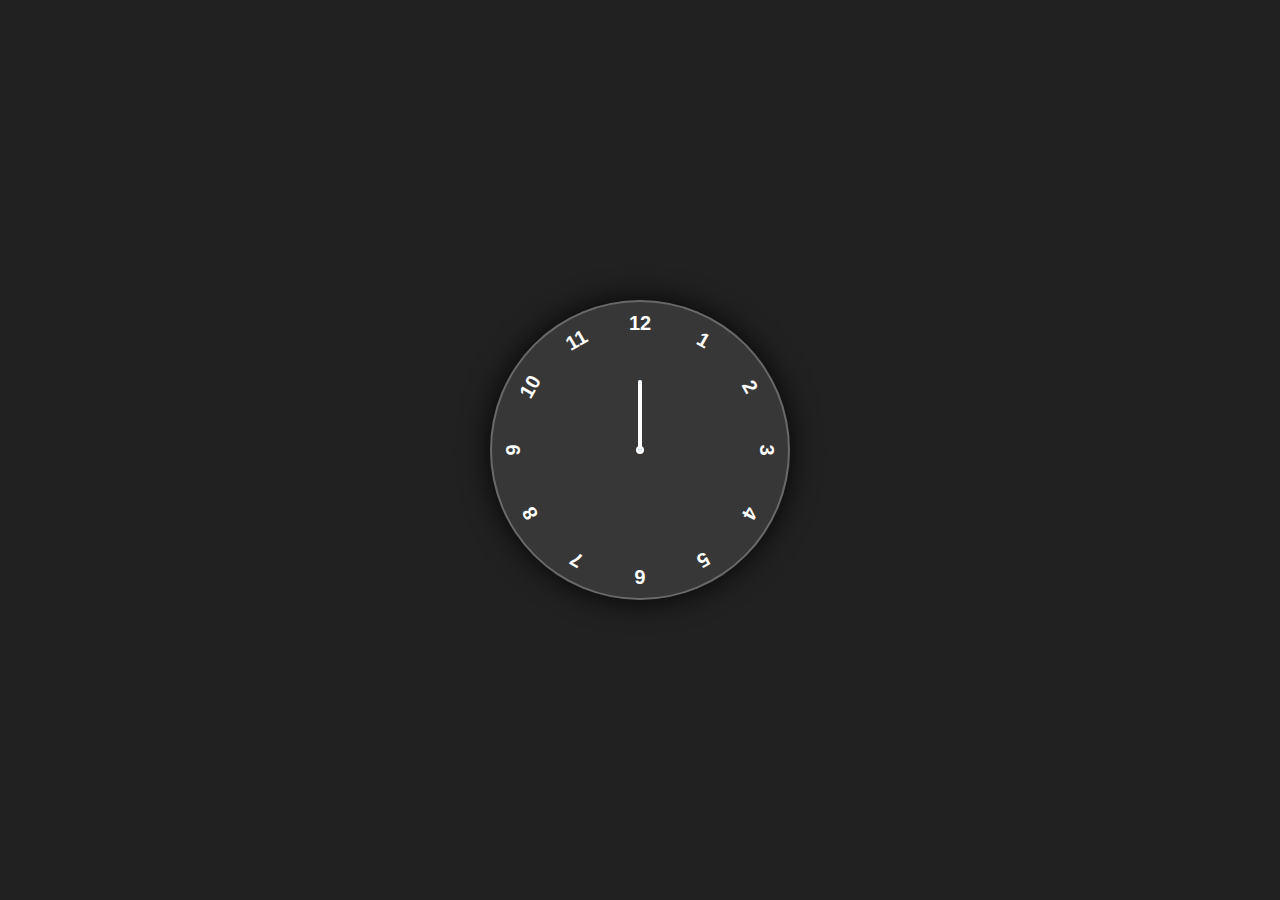
<file: project.html>
<!DOCTYPE html>
<html lang="en">
<head>
    <meta charset="UTF-8">
    <meta name="viewport" content="width=device-width, initial-scale=1.0">
    <title>Analog clock </title>
    <link rel="stylesheet" href="/project.css">
</head>
<body>
    <div class="container">
        <div class="clock">
            <div style="--clr:#ff3d58;" id="hours" class="hand"><i></i></div>
            <div style="--clr:#00a6ff;" id="min" class="hand"><i></i></div>
            <div style="--clr:#fff;" id="sec" class="hand"><i></i></div>

            <span style="--i:1"><b>1</b></span>
            <span style="--i:2"><b>2</b></span>
            <span style="--i:3"><b>3</b></span>
            <span style="--i:4"><b>4</b></span>
            <span style="--i:5"><b>5</b></span>
            <span style="--i:6"><b>6</b></span>
            <span style="--i:7"><b>7</b></span>
            <span style="--i:8"><b>8</b></span>
            <span style="--i:9"><b>9</b></span>
            <span style="--i:10"><b>10</b></span>
            <span style="--i:11"><b>11</b></span>
            <span style="--i:12"><b>12</b></span>

        </div>
    </div>
    <script src="./script.js">

    </script>

    
</body>
</html>
</file>
<file: project.css>
*{
    margin: 0px;
    padding:0px;
    box-sizing: border-box;
    font-family: sans-serif;
    color: #fff;
}
body{
    display: flex;
    justify-content: center;
    align-items: center;
    min-height: 100vh;
    background-color: #212121;
}
.container{
    position: relative;
}

.clock{
    width: 300px;
    height: 300px;
    border-radius: 50%;
    background-color: rgba(255,255,255,0.1);
    border: 2px solid rgba(255,255,255,0.25);
    box-shadow: 0px 0px 30px rgba(0,0,0,0.9);
    display: flex;
    justify-content: center;
    align-items: center;
}
.clock span{
    position:absolute;
    transform: rotate(calc(30deg*var(--i)));
    inset: 12px;
    text-align: center;
    

}
.clock span b{
    transform: rotate(calc(-30deg*var()));
    display: inline-block;
    font-size: 20px;
}

.clock::before{
    content:'';
    position: absolute;
    width: 8px;
    height: 8px;
    border-radius: 50%;
    background-color: #fff;
}
.hand{
    position: absolute;
    display: flex;
    justify-content: center;
    align-items: flex-end;
}

.hand i{
    position: absolute;
    background-color:var(--clr);
    width: 4px;
    height: 70px;
    border-radius: 8px;

}
</file>
